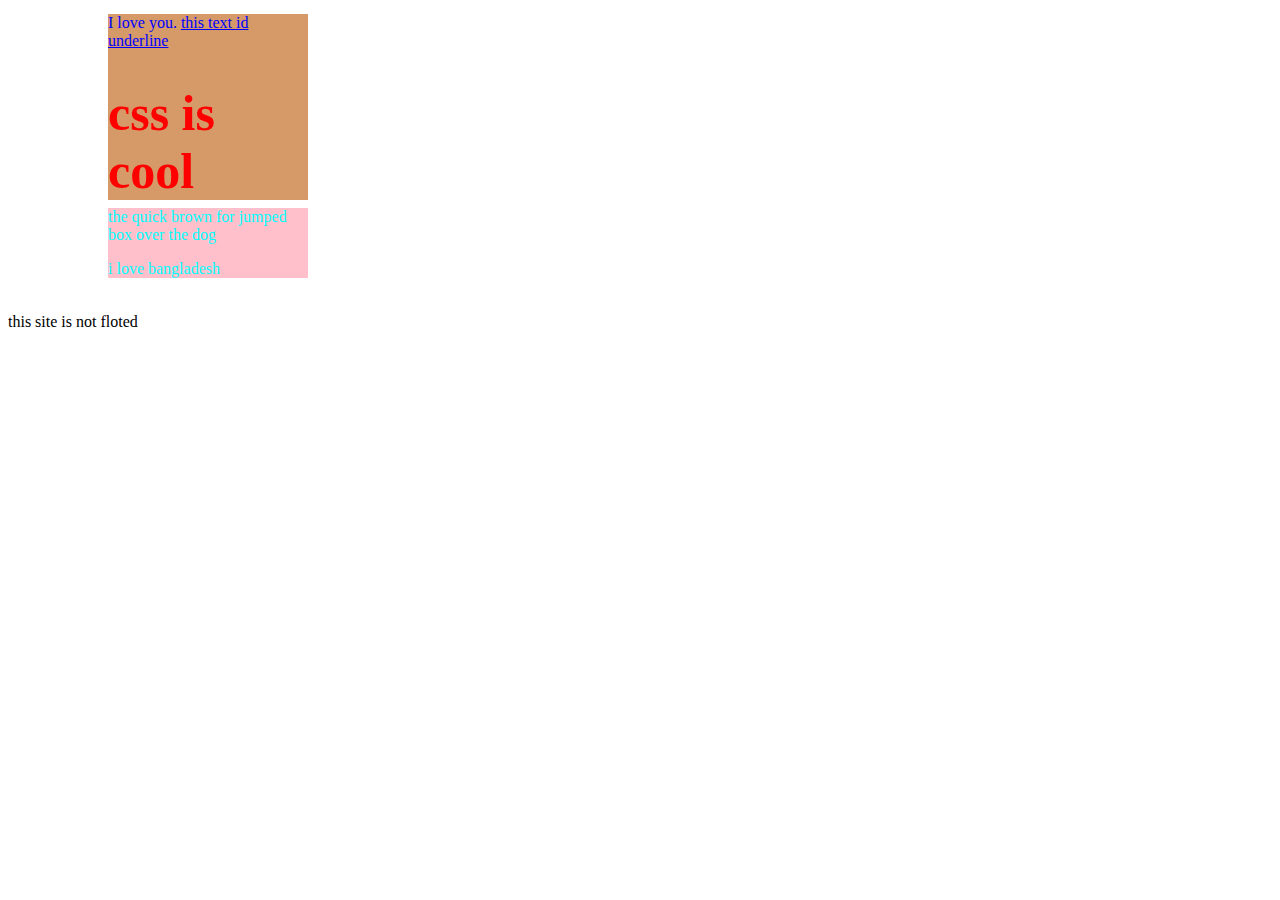
<file: newcss3.html>
<html>


<head>

    <title>web page with style</title>


<style type="text/css"> 
.red{

    color:red;
}

.large{

    font-size: 50px;
}

.green{

    color: green;
}
#blue{

    color: blue

}

.underlined{

    text-decoration: underline;
}

#first-section{

    color: aqua;
    background-color: pink;
    width: 200px;
  position: relative;
  left: 100px;
  top: 200px;
}

#second-section{


    background-color: D69968;
    width: 200px;
    position: relative;
    left:100px ;
    top:-80px;
}

</style>

</head>


<body>
 <div id="first-section"> 
<p> the quick brown for jumped box over the dog </p>


<p> i love bangladesh</p>
</div>  
<div id="second-section" >
<p id="blue">I love you. <span class="underlined">this text id underline</span></p>
<h1 class="red large">
    css is cool
</h1>
</div>

<p>this site is not floted</p></div>
</body>
</html>
</file>
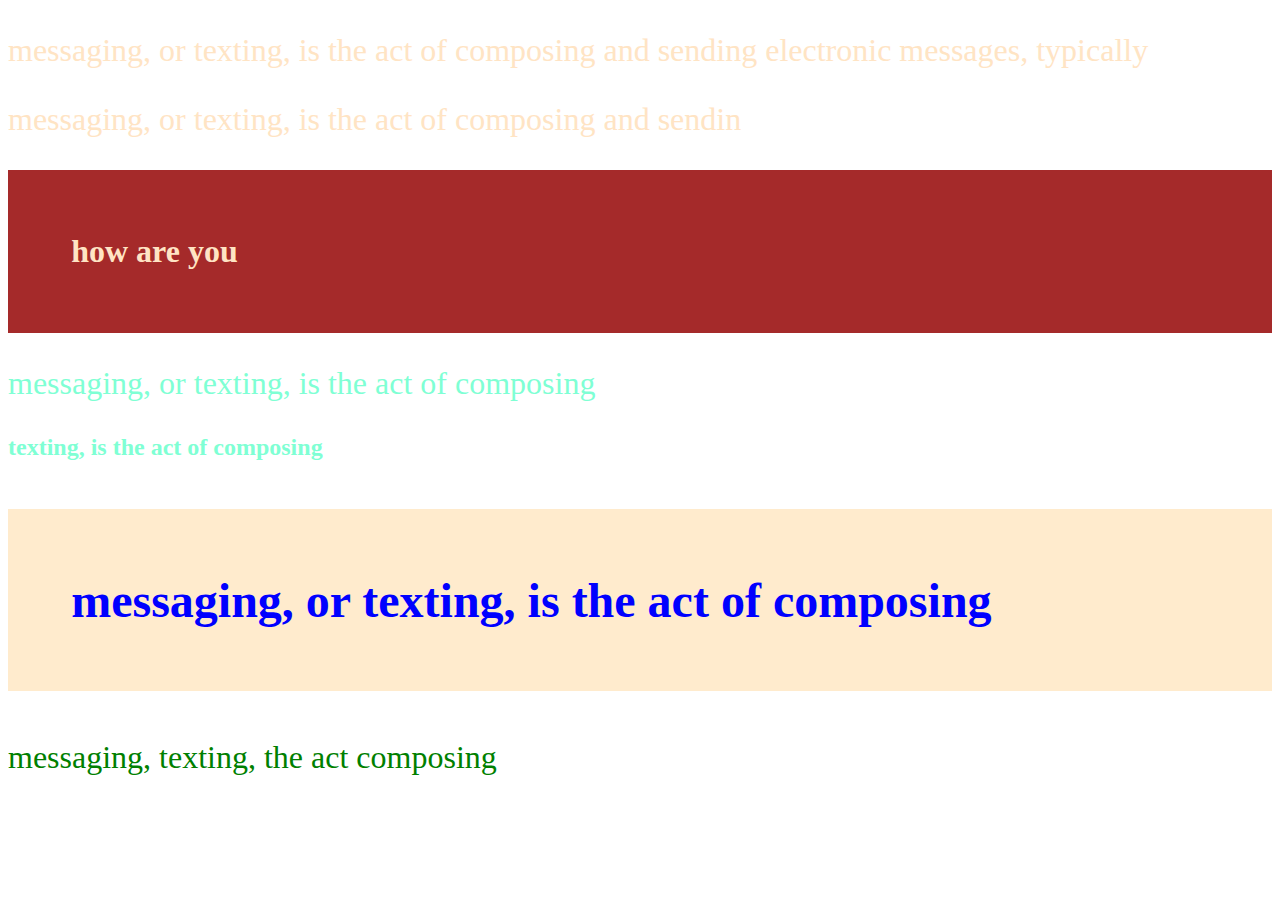
<file: practise1.html>
<!DOCTYPE html>
<html lang="en">
<head>
    <meta charset="UTF-8">
    <meta name="viewport" content="width=device-width, initial-scale=1.0">
    <meta http-equiv="X-UA-Compatible" content="ie=edge">
 <link rel="stylesheet" href="practise.css">
    <title>Document</title>

<style type="text/css">


</style>
</head>
<body>
    
</body>
</html>
<body>
    <p> messaging, or texting, is the act of composing and sending electronic messages, typically </p>


    
<p>messaging, or texting, is the act of composing and sendin</p>

    <h1>how are you</h1>

    <p class="red"> messaging, or texting, is the act of composing</p>
    <h2 class="red">texting, is the act of composing</h2>
   <h3 class="large blue"> messaging, or texting, is the act of composing</h3>

   <p id="green">messaging,  texting,  the act  composing </p>
</body>
</html
</file>
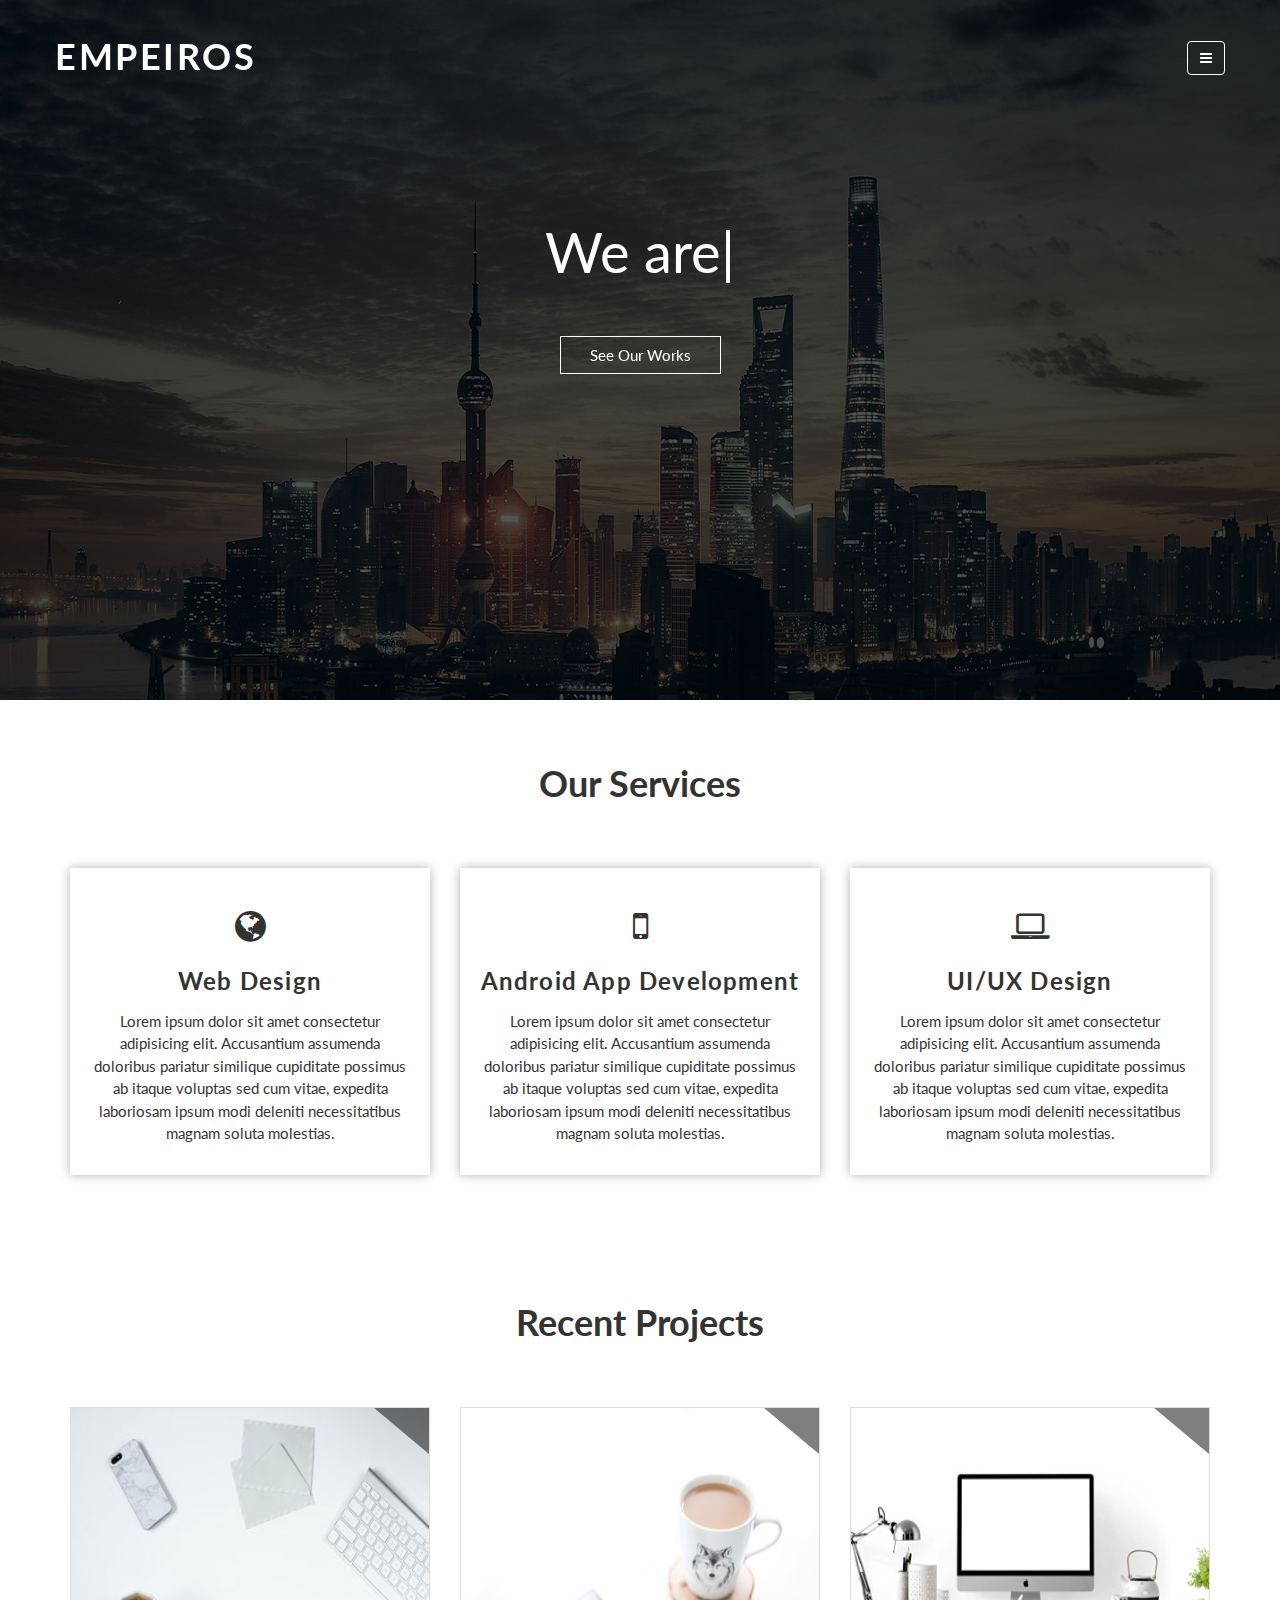
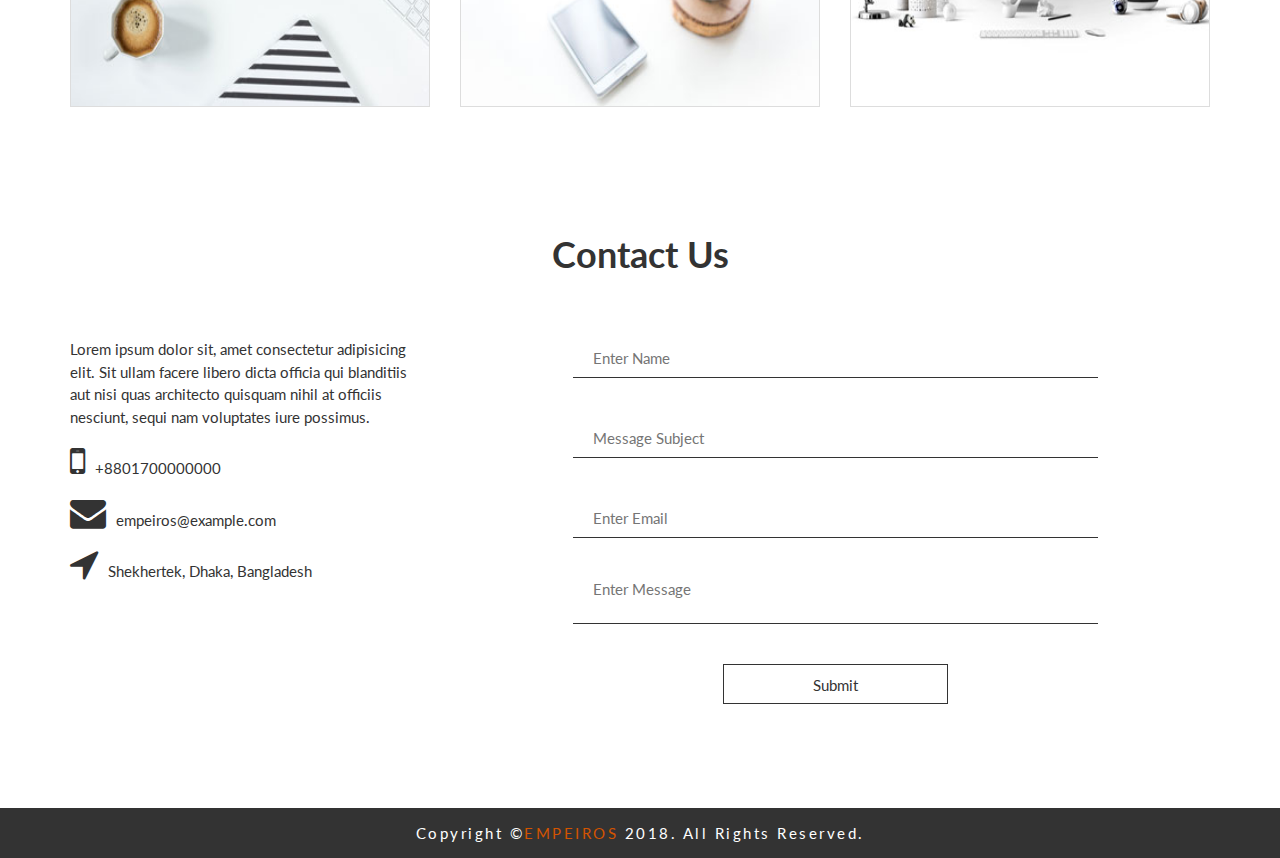
<file: practise2.html>
<!DOCTYPE html>
<html lang="en">

<head>
    <meta charset="UTF-8">
    <title>EMPEIROS | We are the future</title>
    <meta name="viewport" content="width=device-width, initial-scale=1.0">
    <link rel="stylesheet" href="css/bootstrap.min.css">
    <link rel="stylesheet" href="css/font-awesome.min.css">
    <!-- <link href="https://fonts.googleapis.com/css?family=Roboto:400,500,700,900" rel="stylesheet"> -->
    <link href="https://fonts.googleapis.com/css?family=Lato:300,400" rel="stylesheet">
    <link rel="stylesheet" href="css/reset.css">
    <link rel="stylesheet" href="css/style.css">
    <script src="js/jquery-3.2.1.min.js"></script>
    <script src="js/respond.min.js"></script>
</head>

<body>
    <header>
        <div class="container">
            <div class="row">
                <a href="#" class="logo">EMPEIROS</a>
                <nav class="pull-right right">
                    <button type="button" class="btn men-btn" data-target="#menu" data-toggle="collapse">
                        <i class="fa fa-navicon"></i>
                    </button>
                    <div class="collapse" id="menu">
                        <ul class="transparent-bg center">
                            <li>
                                <a class="m-op" href="#">Home</a>
                            </li>
                            <li>
                                <a class="m-op" href="#">Services</a>
                            </li>
                            <li>
                                <a class="m-op" href="#">Works</a>
                            </li>
                            <li>
                                <a class="m-op" href="#">Contacts</a>
                            </li>
                        </ul>
                    </div>
                </nav>
            </div>
        </div>
    </header>
    <section class="slider center white" id="slider">
        <div class="slider-overlay">
            <div class="slider-content">
                <!--<h1>EMPEIROS</h1>-->
                <div class="text"></div>
                <div class="cta-div">
                    <a href="#" class="cta">See Our Works</a>
                </div>
            </div>
        </div>
    </section>

    <section class="services section-padding center">
        <div class="header center">
            <h2>Our Services</h2>
        </div>
        <div>
            <div class="container center space">
                <div class="row">
                    <div class="col-md-4">
                        <div class="services-inner">
                            <div class="services-inner-content">
                                <p class="icon">
                                    <i class="fa fa-globe"></i>
                                </p>
                                <h3 class="service-title">Web Design</h3>
                                <p class="service-description">Lorem ipsum dolor sit amet consectetur adipisicing elit. Accusantium assumenda doloribus
                                    pariatur similique cupiditate possimus ab itaque voluptas sed cum vitae, expedita laboriosam
                                    ipsum modi deleniti necessitatibus magnam soluta molestias.</p>
                            </div>
                        </div>
                    </div>
                    <div class="col-md-4">
                        <div class="services-inner">
                            <div class="services-inner-content">
                                <p class="icon">
                                    <i class="fa fa-mobile"></i>
                                </p>
                                <h3 class="service-title">Android App Development</h3>
                                <p class="service-description">Lorem ipsum dolor sit amet consectetur adipisicing elit. Accusantium assumenda doloribus
                                    pariatur similique cupiditate possimus ab itaque voluptas sed cum vitae, expedita laboriosam
                                    ipsum modi deleniti necessitatibus magnam soluta molestias.</p>
                            </div>
                        </div>
                    </div>
                    <div class="col-md-4">
                        <div class="services-inner">
                            <div class="services-inner-content">
                                <p class="icon">
                                    <i class="fa fa-laptop"></i>
                                </p>
                                <h3 class="service-title">UI/UX Design</h3>
                                <p class="service-description">Lorem ipsum dolor sit amet consectetur adipisicing elit. Accusantium assumenda doloribus
                                    pariatur similique cupiditate possimus ab itaque voluptas sed cum vitae, expedita laboriosam
                                    ipsum modi deleniti necessitatibus magnam soluta molestias.</p>
                            </div>
                        </div>
                    </div>
                </div>
            </div>
        </div>
    </section>

    <section class="projects section-padding center">
        <div class="header center">
            <h2>Recent Projects</h2>
        </div>
        <div>
            <div class="container center space">
                <div class="row">
                    <div class="col-md-4">
                        <div class="project-item">
                            <img src="img/project1.jpg" alt="">
                            <div class="project-inner">
                                <h3 class="project-title primary">Project 1</h3>
                                <p class="project-description">
                                    Lorem ipsum dolor, sit amet consectetur adipisicing elit. Assumenda temporibus consequatur non inventore animi quas minima architecto, quod eum. Excepturi debitis doloremque accusamus. Natus qui sapiente rerum, iusto ipsa nihil?
                                </p>
                            </div>
                        </div>
                    </div>
                    <div class="col-md-4">
                        <div class="project-item">
                            <img src="img/project2.jpg" alt="">
                            <div class="project-inner">
                                <h3 class="project-title primary">Project 2</h3>
                                <p class="project-description">
                                    Lorem ipsum dolor, sit amet consectetur adipisicing elit. Assumenda temporibus consequatur non inventore animi quas minima architecto, quod eum. Excepturi debitis doloremque accusamus. Natus qui sapiente rerum, iusto ipsa nihil?
                                </p>
                            </div>
                        </div>
                    </div>
                    <div class="col-md-4">
                        <div class="project-item">
                            <img src="img/project3.jpg" alt="">
                            <div class="project-inner">
                                <h3 class="project-title primary">Project 3</h3>
                                <p class="project-description">
                                    Lorem ipsum dolor, sit amet consectetur adipisicing elit. Assumenda temporibus consequatur non inventore animi quas minima architecto, quod eum. Excepturi debitis doloremque accusamus. Natus qui sapiente rerum, iusto ipsa nihil?
                                </p>
                            </div>
                        </div>
                    </div>
                </div>
            </div>
        </div>
    </section>

    <section class="contact section-padding">
        <div class="section-header center">
            <h2>Contact Us</h2>
        </div>
        <div class="container space">
            <div class="row">
                <div class="col-md-4">
                    <div class="contact-info">
                        <div>Lorem ipsum dolor sit, amet consectetur adipisicing elit. Sit ullam facere libero dicta officia qui blanditiis aut nisi quas architecto quisquam nihil at officiis nesciunt, sequi nam voluptates iure possimus.</div>
                        <p><span class="icon fa fa-mobile"></span>+8801700000000</p>
                        <p><span class="icon fa fa-envelope"></span>empeiros@example.com</p>
                        <p><span class="icon fa fa-location-arrow"></span>Shekhertek, Dhaka, Bangladesh</p>
                    </div>
                </div>
                <div class="col-md-8">
                    <form action="">
                        <input type="text" class="name" id="name" name="name" placeholder="Enter Name">
                        <input type="text" class="subject" id="subject" name="subject" placeholder="Message Subject">
                        <input type="email" class="email" id="email" name="email" placeholder="Enter Email">
                        <textarea name="" id="message" placeholder="Enter Message" cols="" rows=""></textarea>
                        <input type="button" class="submit" id="submit" value="Submit">
                    </form>
                </div>
            </div>
        </div>
    </section>

    <footer>
        <p class="center">Copyright &copy;<span class="primary">EMPEIROS</span> 2018. All Rights Reserved.</p>
    </footer>

    <script src="js/bootstrap.min.js"></script>
    <script src="js/jquery.ripples-min.js"></script>
    <script src="js/typed.min.js"></script>
    <script src="js/script.js"></script>

</body>

</html>
</file>
<file: practise.css>
p{

    color: bisque;font-size: 200%;
    text-align: justify;


} 

h1{  

    color: bisque;font-size: 200%;
    background-color: brown;
    text-align: justify;
    padding: 5%;
    border:blue 
}
.red{

    color:aquamarine;
}


.large{

 
    font-size: 300%;
}
.blue{
color: blue;

}
h3{

background-color: blanchedalmond;
padding: 5%;
}
#green{

    color:green;
}
</file>
<file: css/style.css>
header {
    height: 112px;
    line-height: 112px;
    position: fixed;
    z-index: 2;
    width: 100%;
}

header a {
    color: #fff;

}

header a:hover {
    color: #d35400;
}

.logo {
    font-size: 36px;
    font-weight: bold;
    letter-spacing: 2.5px;
}

header ul {
    width: 200px;
}

header ul li {
    height: 4em;
    line-height: 4em;
    border-top: 1px solid rgba(0, 0, 0, .1);
}

header ul li:not(:last-child) {
    border-bottom: 1px solid rgba(255, 255, 255, .2);
}

.btn {
    background-color: rgba(0, 0, 0, 0);
    border: 1px solid #fff;
    color: #fff;
}

.btn:hover {
    background-color: #d35400;
    border-color: #d35400;
}

/* Slider Section */
.slider {
    height: 700px;
    width: 100%;
    background: url('../img/slider.jpg');
    background-size: 100% 100%;
    background-attachment: fixed;
}

.slider-overlay {
    width: 100%;
    height: 100%;
    background: rgba(0, 0, 0, .65);
    position: relative;
}

.slider-content {
    position: absolute;
    width: 100%;
    top: 30%;
}

.slider h1 {
    font-size: 24px;
    margin-bottom: 10px;
}

.cta-div {
    margin-top: 50px;
}

a.cta {
    cursor: pointer;
    color: #fff;
    font-size: 15px;
    padding: 10px 30px;
    position: relative;
}

a.cta:hover {
    background: #d35400;
}

a.cta::after {
    content: "";
    width: 100%;
    height: 100%;
    position: absolute;
    top: 0;
    left: 0;
    border: 1px solid #fff;
    opacity: 1;
    transition: all .5s ease;
}

a.cta:hover::after {
    transform: scaleX(1.2) scaleY(1.8);
    background-color: #d35400;
    opacity: 0;
    border-color: #d35400;
}

.slider .text,
.slider .typed-cursor {
    display: inline;
    font-size: 56px;
}

.services-inner-content {
    perspective: 800px;
}

.icon {
    font-size: 36px;
    transition: all .5s ease;
}

.services-inner {
    padding: 30px 20px;
    box-shadow: 0 0 10px rgba(0, 0, 0, .3);
    transition: all .5s ease;
}

.services-inner:hover {
    background-color: #333;
    color: #fff;
}

.services-inner:hover h3 {
    color: #3498db;
}

.services-inner:hover .icon {
    color: #d35400;
    transform: rotateY(180deg) scale(1.5);
}

.service-title {
    margin-bottom: 16px;
    margin-top: 16px;
    letter-spacing: 1.2px;
}

.project-item {
    width: 100%;
    height: 300px;
    border: 1px solid #ddd;
    position: relative;
    overflow: hidden;
}

.project-item img {
    height: 100%;
    width: 100%;
    transition: all .5s ease;
}

.project-item:hover img {
    transform: scale(1.2, 1.2) rotate(10deg);
}

.project-inner {
    position: absolute;
    width: 100%;
    height: 100%;
    top: 0;
    left: 0;
    color: #fff;
    background-color: rgba(0, 0, 0, .7);
    transform: scale(0);
    transition: all .5s ease;
}

.project-title {
    margin-top: 20%;
    margin-bottom: 20px;
    letter-spacing: 1.2px;
}

.project-description {
    padding: 0;
}

.project-item:hover .project-inner {
    transform: scale(1);
}

.project-item::before {
    position: absolute;
    content: "";
    background-color: rgba(0, 0, 0, .5);
    transition: all .5s ease-in;
    top: -40%;
    right: -110%;
    width: 170%;
    height: 70%;
    z-index: 3;
    transform: rotate(40deg);
}

.project-item:hover::before {
    top: 120%;
    right: 120%;
}

.contact-info p {
    margin-top: 15px;
}

.contact-info .icon {
    margin-right: 10px;
}

input {
    display: block;
    height: 40px;
    line-height: 40px;
}

textarea {
    display: block;
    resize: none;
}

input,
textarea {
    border: none;
    border-bottom: 1px solid #333;
    width: 70%;
    margin: 0 auto;
    margin-bottom: 40px;
    padding-left: 20px;
    transition: all .2s ease;
}

input:focus,
textarea:focus {
    outline: none;
    border-color: #d35400;
    border-width: 3px;
    
}

.submit {
    background-color: transparent;
    width: 30%;
    padding: 0;
    border: 1px solid #333;
    transition: all .25s ease;
}

.submit:hover {
    background-color: #d35400;
    color: #fff;
    border-color: #d35400;
}

footer {
    height: 50px;
    line-height: 50px;
    background-color: #333;
    color: #fff;
    letter-spacing: 2.5px;
}

/* Cursor blinking animation */
.typed-cursor {
    opacity: 1;
    -webkit-animation: blink 0.7s infinite;
    -moz-animation: blink 0.7s infinite;
    animation: blink 0.7s infinite;
}

@keyframes blink {
    0% {opacity: 1;}
    50% {opacity: 0;}
    100% {opacity: 1;}
}
@-webkit-keyframes blink {
    0% {opacity: 1;}
    50% {opacity: 0;}
    100% {opacity: 1;}
}
@-moz-keyframes blink {
    0% {opacity: 1;}
    50% {opacity: 0;}
    100% {opacity: 1;}
}

.m-op {
    letter-spacing: 2px;
    transition: all .2s ease;
}

.men-btn {
    transition: all .2s ease;
}

.m-op:hover {
    letter-spacing: 4px;
    font-weight: bold;
}
</file>
